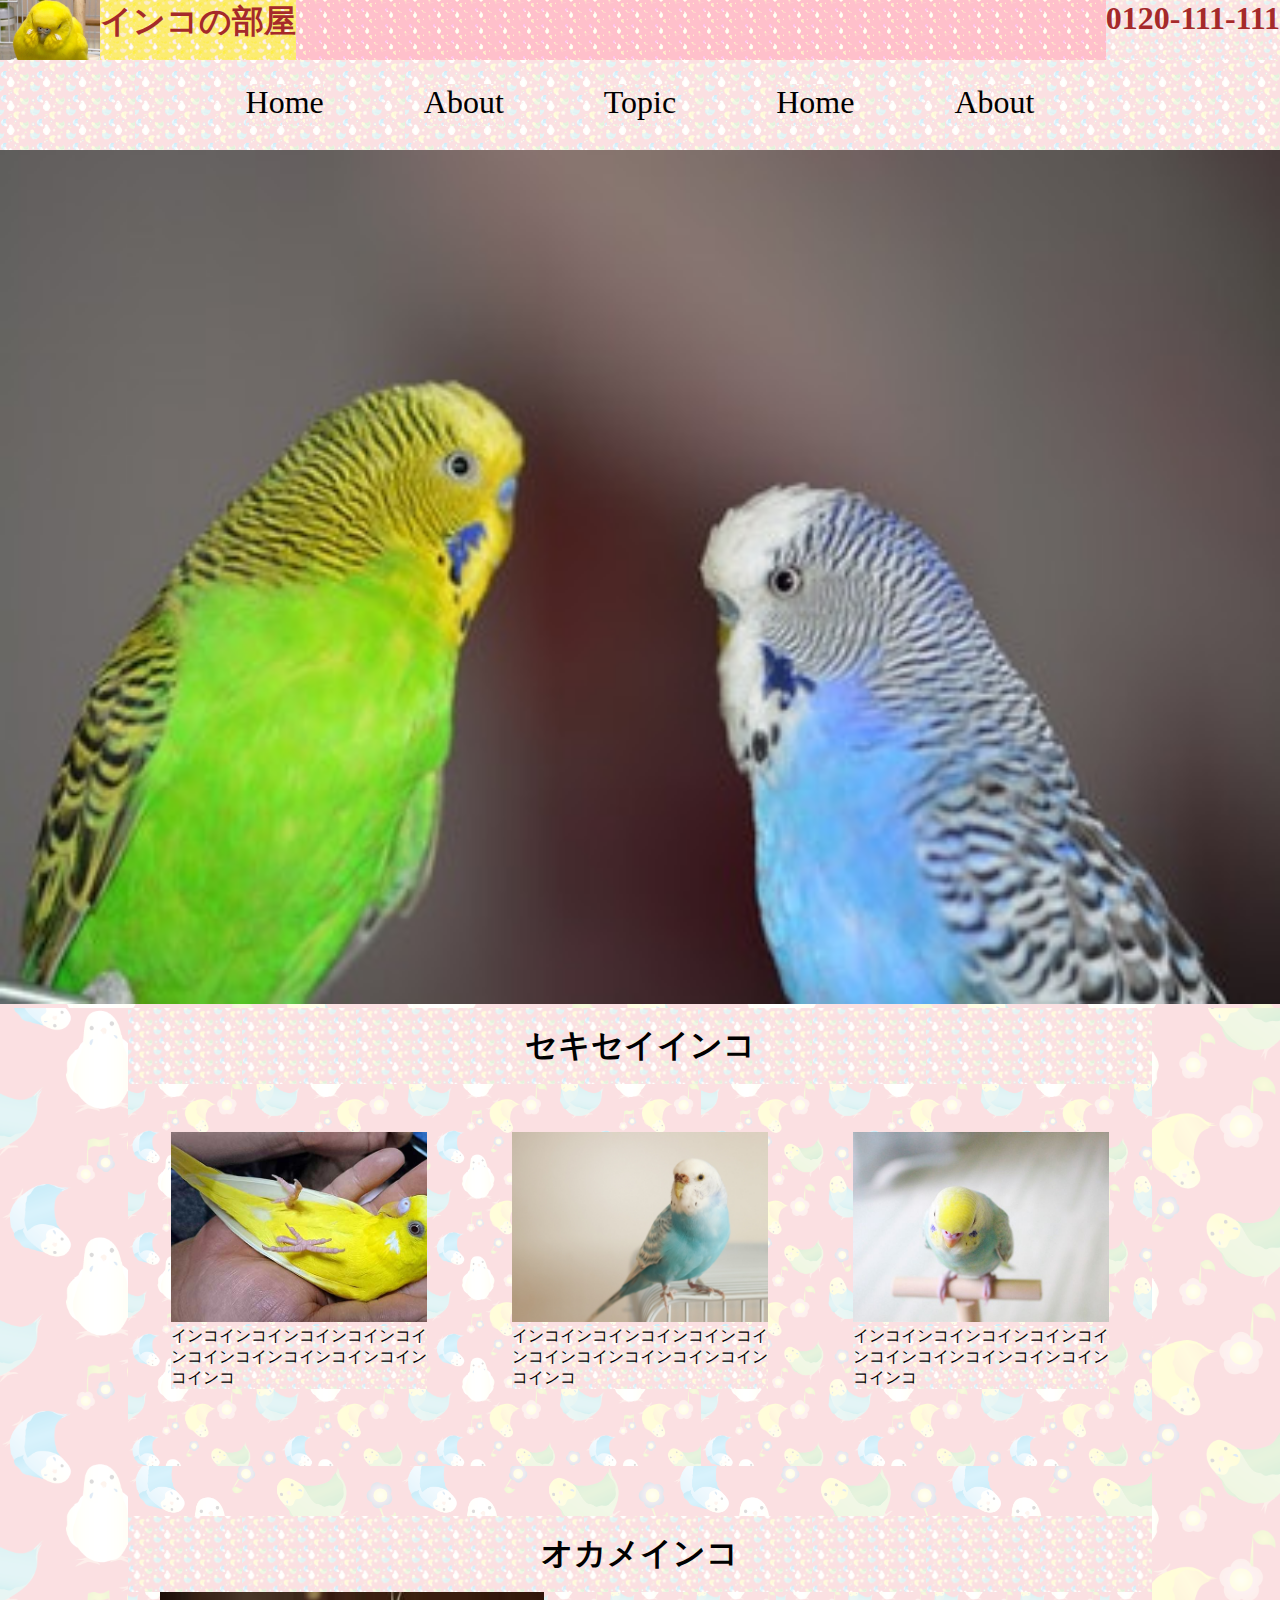
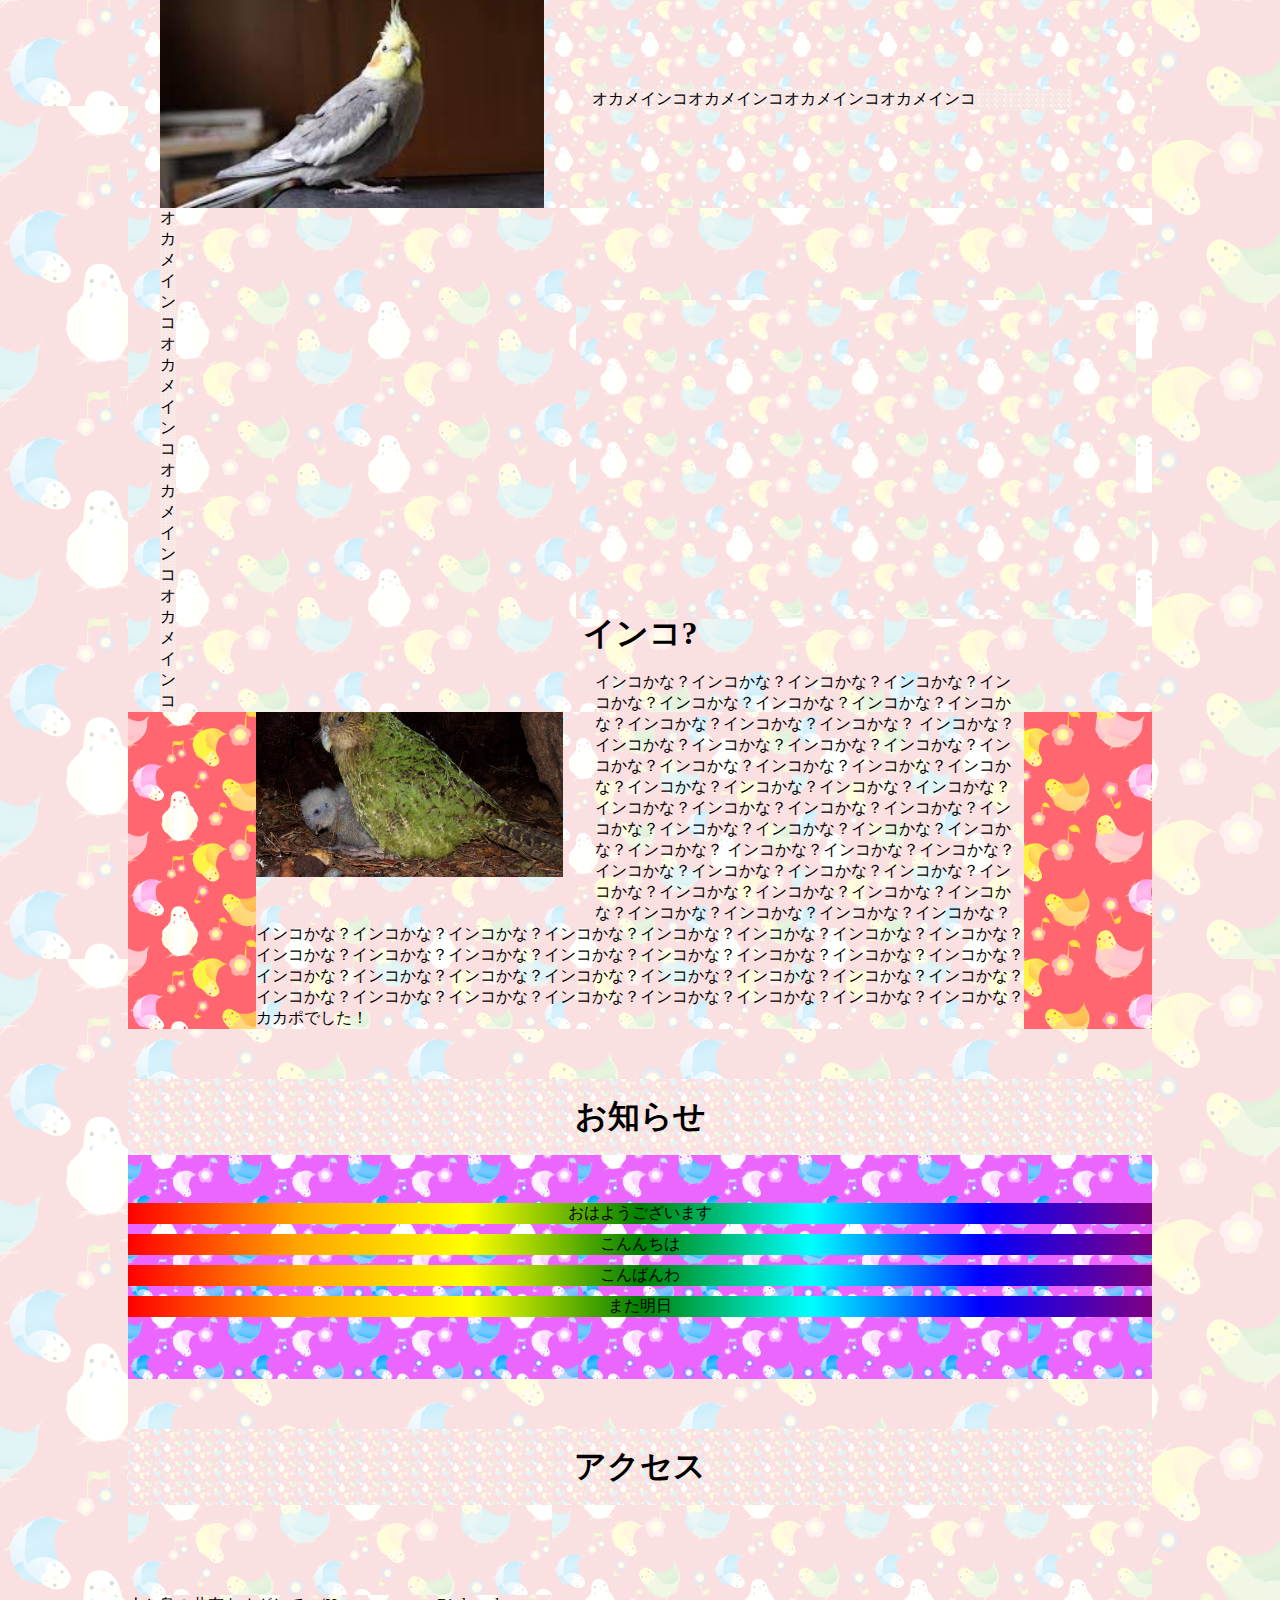
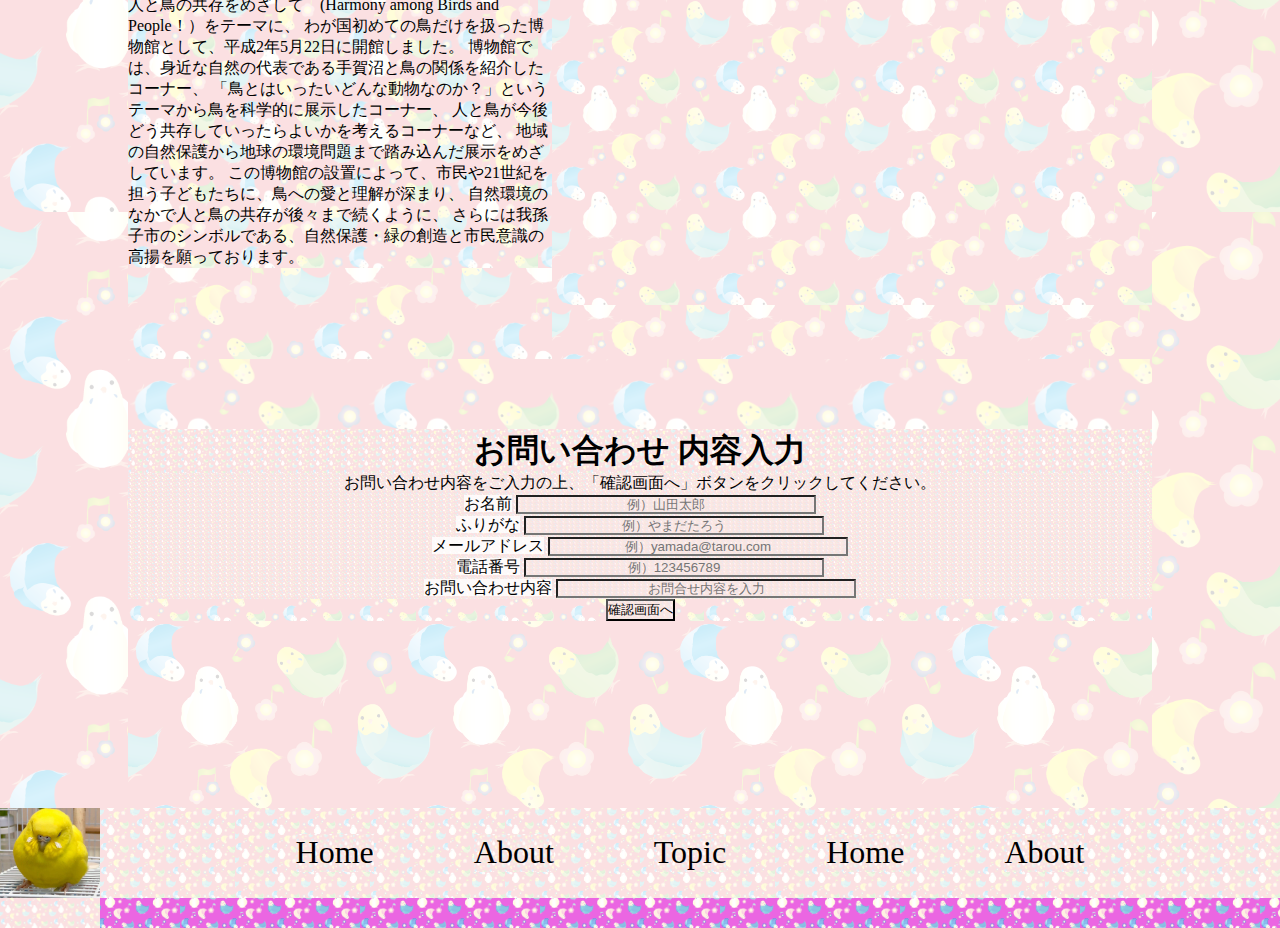
<file: index.html>
<!DOCTYPE HTML>
<html lang="ja">

<head>
  <meta charset="UTF-8" />
  <title>WEBデザイン講習課題</title>
  <!-- <link rel="stylesheet" href="https://hachi8877.github.io/new/style1.css" /> -->
  <link rel="stylesheet" href="style1.css" />
  <meta name="viewport" content="width=device-width, initial-scale=1.0, maximum-scale=1.0, minimum-scale=1.0">
</head>

<body>
  <header>
    <div class="header-top">
      <h1 class="heade_logo">
        <img src="57551563bec15dd35852aeba591bdf91.jpg" alt="ロゴ" class="site_logo" width="100" height="90">
      </h1>
      <p class="catch">
        インコの部屋
      </p>
      <p class="number">
        0120-111-111
      </p>
    </div>
    <div class="header_under">
      <ul class="nav-list_header">
        <li class="nav-list-item">Home</li>
        <li class="nav-list-item">About</li>
        <li class="nav-list-item">Topic</li>
        <li class="nav-list-item">Home</li>
        <li class="nav-list-item">About</li>
      </ul>
    </div>
  </header>

  <div class="main-visual">
    <img src="m_cheriee-22483.jpg" alt="画像" class="top_img">
  </div>

  <div class="main">
    <div class="inko">
      <h1 class="inko_title">セキセイインコ</h1>
      <div class="inko_box">
      <div class="inko_content">
        <img src="5174_5.jpg" alt="インコ1" class="inko_img">
        <p class="inko_text">インコインコインコインコインコインコインコインコインコインコインコインコ</p>
      </div>
      <div class="inko_content">
        <img src="pet_budgerigar_img0.jpg" alt="インコ1" class="inko_img">
        <p class="inko_text">インコインコインコインコインコインコインコインコインコインコインコインコ</p>
      </div>
      <div class="inko_content">
        <img src="02.jpg" alt="インコ1" class="inko_img">
        <p class="inko_text">インコインコインコインコインコインコインコインコインコインコインコインコ</p>
      </div>
    </div>
    </div>
    <div id="okame">
      <h1 class="okame_title">オカメインコ</h1>
      <div class="okame_contents">
        <div class="okame_white">
        <img src="ダウンロード (1).jfif" alt="白オカメインコ" class="okame_white_img">
        <div class="okame_white_text">
          <p class="inside_text">オカメインコオカメインコオカメインコオカメインコ</p>
        </div>
      </div>
      <div class="okame_black">
        <div class="okame_black_text">
          <p class="inside_text">オカメインコオカメインコオカメインコオカメインコ</p>
        </div>
        <div class="okame_black_movie">
          <iframe  width="560" height="315" src="https://www.youtube.com/embed/RDXjCYoT1mY" title="YouTube video player" frameborder="0" allow="accelerometer; autoplay; clipboard-write; encrypted-media; gyroscope; picture-in-picture" allowfullscreen></iframe>
          </iframe></div>
      </div>
      </div>
    </div>
    <div id="kakapo">
      <h1 class="kakapo_title">インコ?</h1>
      <div class="kakapo_contents">
        <img src="ph_thumb.jpg" alt="カカポ" class="kakapo_img">
        <p class="kakapo_text">インコかな？インコかな？インコかな？インコかな？インコかな？インコかな？インコかな？インコかな？インコかな？インコかな？インコかな？インコかな？
          インコかな？インコかな？インコかな？インコかな？インコかな？インコかな？インコかな？インコかな？インコかな？インコかな？インコかな？インコかな？インコかな？インコかな？インコかな？インコかな？インコかな？インコかな？インコかな？インコかな？インコかな？インコかな？インコかな？インコかな？
          インコかな？インコかな？インコかな？インコかな？インコかな？インコかな？インコかな？インコかな？インコかな？インコかな？インコかな？インコかな？インコかな？インコかな？インコかな？インコかな？インコかな？インコかな？インコかな？インコかな？インコかな？インコかな？インコかな？インコかな？
          インコかな？インコかな？インコかな？インコかな？インコかな？インコかな？インコかな？インコかな？インコかな？インコかな？インコかな？インコかな？インコかな？インコかな？インコかな？インコかな？インコかな？インコかな？インコかな？インコかな？インコかな？インコかな？インコかな？インコかな？<br>
          カカポでした！
        </p>
      </div>
    </div>
    <div id="infomation">
      <h1 class="info_title">お知らせ</h1>
      <div class="info_text">
        <p class="text_inside">おはようございます</p>
        </div>
        <div class="info_text">
          <p class="text_inside">こんんちは</p>
          </div>
          <div class="info_text">
            <p class="text_inside">こんばんわ</p>
            </div>
            <div class="info_text">
              <p class="text_inside">また明日</p>
              </div>
      </div>
      <div id="access">
        <h1 class="access_title">アクセス</h1>
        <div class="access_contents">
          <p class="access_text">
            人と鳥の共存をめざして　(Harmony among Birds and People！）をテーマに、
            わが国初めての鳥だけを扱った博物館として、平成2年5月22日に開館しました。
            博物館では、身近な自然の代表である手賀沼と鳥の関係を紹介したコーナー、
            「鳥とはいったいどんな動物なのか？」というテーマから鳥を科学的に展示したコーナー、
            人と鳥が今後どう共存していったらよいかを考えるコーナーなど、
            地域の自然保護から地球の環境問題まで踏み込んだ展示をめざしています。
            この博物館の設置によって、市民や21世紀を担う子どもたちに、鳥への愛と理解が深まり、
            自然環境のなかで人と鳥の共存が後々まで続くように、
            さらには我孫子市のシンボルである、自然保護・緑の創造と市民意識の高揚を願っております。
          </p>
          <div class="map">
            <iframe src="https://www.google.com/maps/embed?pb=!1m14!1m8!1m3!1d12933.994438094855!2d140.0306467!3d35.8612961!3m2!1i1024!2i768!4f13.1!3m3!1m2!1s0x0%3A0x8f3241340a2eddaf!2z5oiR5a2r5a2Q5biCIOmzpeOBruWNmueJqemkqA!5e0!3m2!1sja!2sjp!4v1633126216214!5m2!1sja!2sjp" width="600" height="450" style="border:0;" allowfullscreen="" loading="lazy"></iframe>
          </div>      
        </div>
      </div>
      <div class="form">
      <div id="inquiry_form">
        <div >
          <form action="confirm.php" method="post" name="form" >
              <h1 class="contact-title">お問い合わせ 内容入力</h1>
              <p>お問い合わせ内容をご入力の上、「確認画面へ」ボタンをクリックしてください。</p>
              <div>
                  <div class="form_contents">
                      <label>お名前</label>
                      <input placeholder="例）山田太郎">
                  </div>
                  <div>
                      <label>ふりがな</label>
                      <input  placeholder="例）やまだたろう" >
                  </div>
                  <div>
                      <label>メールアドレス</label>
                      <input  placeholder="例）yamada@tarou.com" >
                  </div>
                  <div>
                      <label>電話番号</label>
                      <input placeholder="例）123456789" >
                  </div>
                  <div>
                      <label>お問い合わせ内容</label>
                      <input placeholder="お問合せ内容を入力"></input>
                  </div>
              </div>
              <button type="submit">確認画面へ</button>
          </form>
      </div>
      </div>
    </div>
    </div>

  
  </div>

  <footer>
    <h1 class="footer_logo">
      <img src="57551563bec15dd35852aeba591bdf91.jpg" alt="ロゴ" class="site_logo" width="100" height="90">
    </h1>
    <ul class="nav-list">
      <li class="nav-list-item">Home</li>
        <li class="nav-list-item">About</li>
        <li class="nav-list-item">Topic</li>
        <li class="nav-list-item">Home</li>
        <li class="nav-list-item">About</li>
    </ul>
  </footer>
</body>

</html>
</file>
<file: style1.css>
* {
  margin: 0;
  padding: 0;
  box-sizing: border-box;
  background-image: url(gahag-0078741247.png);
  background-blend-mode: lighten;
  background-color: rgba(255, 255, 255, 0.8);
  background-size: contain;
}

header {
  width: 100%;
  height: 150px;
  background-color: red;
}

@media screen and (max-width: 479px) {
  header {
    width: 100%;
    height: auto;
    background-color: red;
  }
}

.catch {
  font-size: 2em;
  background-color: rgb(252, 236, 13);
  color: brown;
  font-weight: bold;
  margin-right: auto;
}

@media screen and (max-width: 479px) {
  .catch {
    font-size: 2em;
    background-color: rgb(252, 236, 13);
    color: brown;
    font-weight: bold;
    margin-right: auto;
    margin-left: auto;
  }
}

.number {
  font-size: 2em;
  color: brown;
  font-weight: bold;
}

@media screen and (max-width: 479px) {
  .number {
    display: none;
    color: blue;
  }
}

.header-top {
  width: 100%;
  height: 60px;
  background-color: pink;
  display: flex;
  justify-content: space-between;
}

.header_under {
  display: flex;
}

@media screen and (max-width: 479px) {
  .header_under {
    display: none;
  }
}

.nav-list_header {
  width: 100%;
  height: 90px;
  display: flex;
  justify-content: center;
  text-align: center;
  padding: 24px 0;
  margin: 0 auto;
  font-size: 2em;
}

@media screen and (max-width: 479px) {
  .nav-list_header {
    width: 100vh;
  }
}

.nav-list {
  width: 100%;
  height: 90px;
  display: flex;
  justify-content: center;
  text-align: center;
  padding: 26px 0;
  margin: 0 auto;
  font-size: 2em;
}

@media screen and (max-width: 479px) {
  .nav-list {
    flex-flow: column;
    height: auto;
    font-size: 1em;
  }
}

.nav-list-item {
  list-style: none;
  display: inline-block;
  margin: 0 50px;
}

.top_img {
  object-fit: cover;
  width: 100%;
  height: 100%;
}

@media screen and (max-width: 479px) {
  .top_img {
    height: auto;
  }
}

.main-visual {
  width: 100%;
  height: auto;
}

@media screen and (max-width: 479px) {
  .main-visual {
    height: auto;
  }
}

.main {
  width: 80%;
  height: 3000px;
  /* background-color: green; */
  margin-left: auto;
  margin-right: auto;
}

@media screen and (max-width: 479px) {
  .main {
    width: 100%;
  }
}

#inko {
  width: 80%;
  height: 300px;
  background-color: red;
  margin-top: 50px;
  display: flex;
  justify-content: center;
}

@media screen and (max-width: 479px) {
  .inko {
    width: 80%;
    margin: 0 auto;
  }
}

.inko_title {
  text-align: center;
  padding: 1rem 0;
}

.inko_box {
  display: flex;
  justify-content: space-around;
}

@media screen and (max-width: 479px) {
  .inko_box {
    display: block;
  }
}

.inko_content {
  width: 25%;
  margin: 3rem 0;
  margin-bottom: 6rem;
}

@media screen and (max-width: 479px) {
  .inko_content {
    width: 100%;
    margin: 3rem auto;
  }
}

.inko_img {
  width: 100%;
  height: 80%;
  object-fit: cover;
}

#okame {
  width: 100%;
  height: 630px;
  background-color: blue;
  margin-top: 50px;
}

@media screen and (max-width: 479px) {
  #okame {
    width: 100%;
    height: auto;
    background-color: blue;
    margin-top: 50px;
  }
}

.okame_title {
  text-align: center;
  padding: 1rem 0;
}

.okame_contents {
  display: flex;
  flex-direction: column;
}

.okame_white {
  display: flex;
  align-items: center;
  padding: 0 2rem;
}

@media screen and (max-width: 479px) {
  .okame_white {
    margin-bottom: 30px;
  }
}

.okame_white_img {
  width: 40%;
}

.okame_white_text {
  width: 50%;
  margin: 0 auto;
}

.okame_black {
  display: flex;
  align-items: center;
  padding: 0 2rem;
}

@media screen and (max-width: 479px) {
  .okame_black {
    display: block;
    align-items: center;
    padding: 0 2rem;
    margin-bottom: 40%;
  }
}

.okame_black_movie {
  margin-left: 400px;
}

@media screen and (max-width: 479px) {
  .okame_black_text {
    position: relative;
    top: 18rem;
  }

  .okame_black_movie {
    position: relative;
    padding-bottom: 56.25%;
    height: 0;
    overflow: hidden;
    margin-left: 0;
  }

  .okame_black_movie iframe {
    position: absolute;
    top: 0;
    left: 0;
    width: 100%;
    height: 100%;
  }
}

#kakapo {
  width: 100%;
  height: auto;
  background-color: red;
  margin-top: 50px;
}

.kakapo_title {
  text-align: center;
  padding: 1rem 0;
}

.kakapo_contents {
  width: 60vw;
  margin: 0 auto;
  word-break: break-all;
}

.kakapo_img {
  float: left;
  width: 40%;
  margin-bottom: 2rem;
  margin-right: 2rem;
}

@media screen and (max-width: 479px) {
  .kakapo_contents {
    width: 100%;
    margin: 0 auto;
    word-break: break-all;
  }
  .kakapo_img {
    float: left;
    width: 40%;
    margin-bottom: 1rem;
    margin-right: 1rem;
  }
}

@media screen and (max-width: 479px) {
  .kakapo_text {
    font-size: 10px;
  }
}

#infomation {
  width: 100%;
  height: 300px;
  background-color: blue;
  margin-top: 50px;
}

.info_title {
  text-align: center;
  padding: 1rem 0;
  margin-bottom: 3rem;
}

.text_inside {
  text-align: center;
  margin-top: 10px;
  background: linear-gradient(
    to right,
    red,
    orange,
    yellow,
    green,
    aqua,
    blue,
    purple
  );
}

#access {
  width: 100%;
  height: 600px;
  /* background-color: red; */
  margin-top: 50px;
}

.access_title {
  text-align: center;
  padding: 1rem 0;
}

.access_contents {
  display: flex;
  justify-content: space-around;
}

.access_text {
  margin: auto;
}

@media screen and (max-width: 479px) {
  .access_text {
    margin: auto;
    font-size: 13px;
    position: relative;
    top: 270px;
  }
}

@media screen and (max-width: 479px) {
  .access_contents {
    position: relative;
    padding-bottom: 56.25%;
    height: 0;
    /* overflow: hidden; */
    margin-left: 0;
    display: block;
  }

  .access_contents iframe {
    position: absolute;
    top: 0;
    left: 0;
    width: 100%;
    height: 100%;
  }
}

.form {
  position: absolute;
  width: 80%;
  text-align: center;
}
@media screen and (max-width: 479px) {
  .form {
    display: none;
  }
}

input {
  width: 300px;
  text-align: center;
}

.form_contents {
  text-align: center;
}

/* #inquiry_form {
  width: 100%;
  height: 300px;
  background-color: blue;
  position: absolute;  
  top: 0;
  right: 0;
  bottom: 0;
  left: 0;
  margin: auto;
} */

footer {
  width: 100%;
  height: 120px;
  background-color: blueviolet;
  display: flex;
}

@media screen and (max-width: 479px) {
  footer {
    margin-top: 65%;
  }
}

.site_logo {
}

/* .catch {
  font-family: "RocknRoll One", sans-serif;
  font-size: 1rem;
  margin-bottom: 1rem;
  margin-right: 50rem;
} */
</file>
